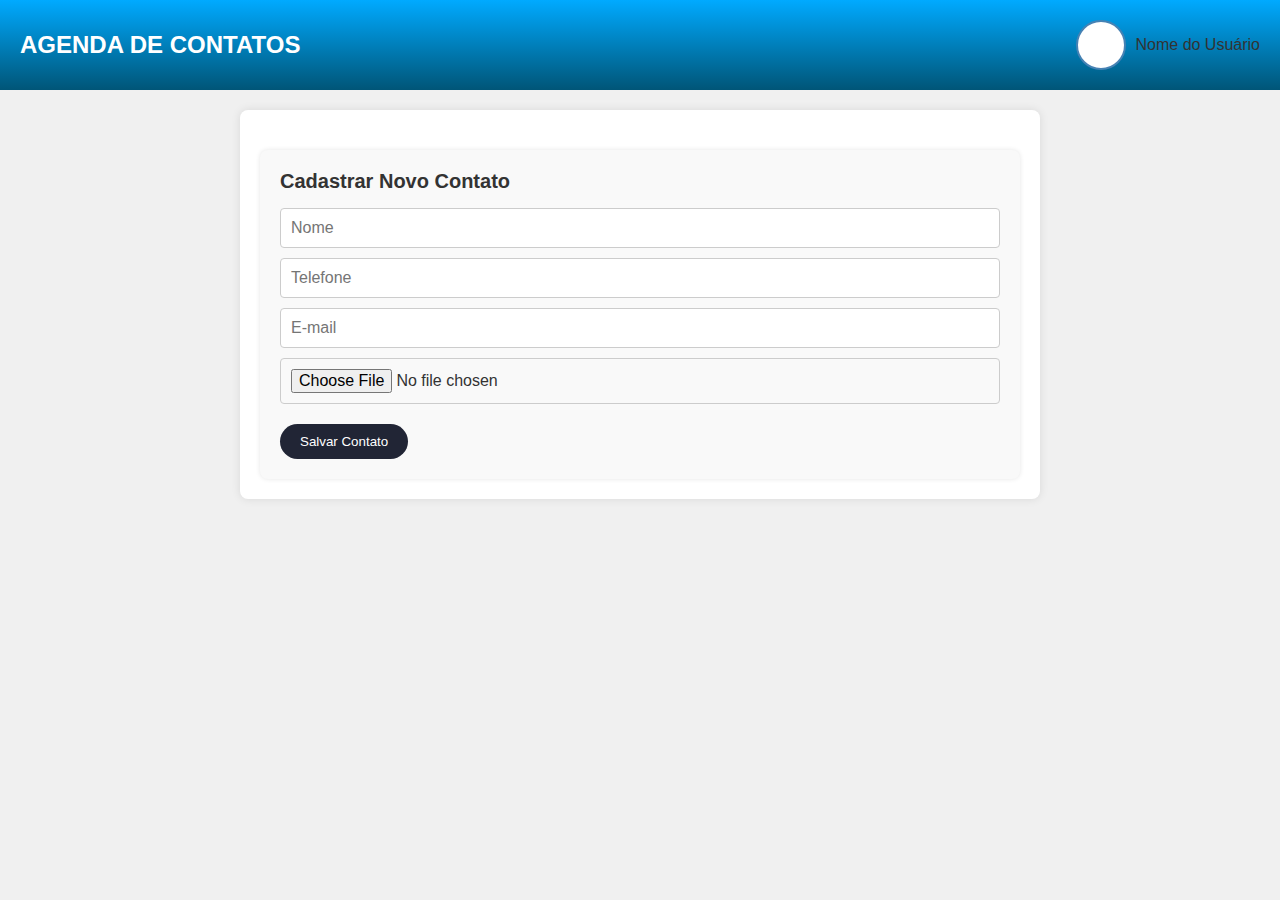
<file: agenda.html>
<!DOCTYPE html>
<html lang="pt-br">
<head>
    <meta charset="UTF-8">
    <meta name="viewport" content="width=device-width, initial-scale=1.0">
    <title>Agenda de Contatos</title>
    <link rel="stylesheet" type="text/css" href="styleagenda.css" media="screen" />
    <script src="agenda.js" defer></script>
</head>
<body>
    <header>
        <div class="header-container">
            <h1>AGENDA DE CONTATOS</h1>
            <div class="user-info">
                <div class="user-photo"></div>
                <div class="user-name">Nome do Usuário</div>
            </div>
        </div>
    </header>
    
    <main class="container">
        <div id="contactsList" class="contacts-list">
            <!-- Contatos serão exibidos aqui -->
        </div>
        
        <form id="contactForm" class="contact-form">
            <h2>Cadastrar Novo Contato</h2>
            <input type="text" id="nome" name="nome" placeholder="Nome" required>
            <input type="text" id="telefone" name="telefone" placeholder="Telefone" required>
            <input type="email" id="email" name="email" placeholder="E-mail" required>
            <input type="file" id="foto" name="foto" accept="image/*">
            <button type="submit">Salvar Contato</button>
        </form>
    </main>
</body>
</html>
</file>
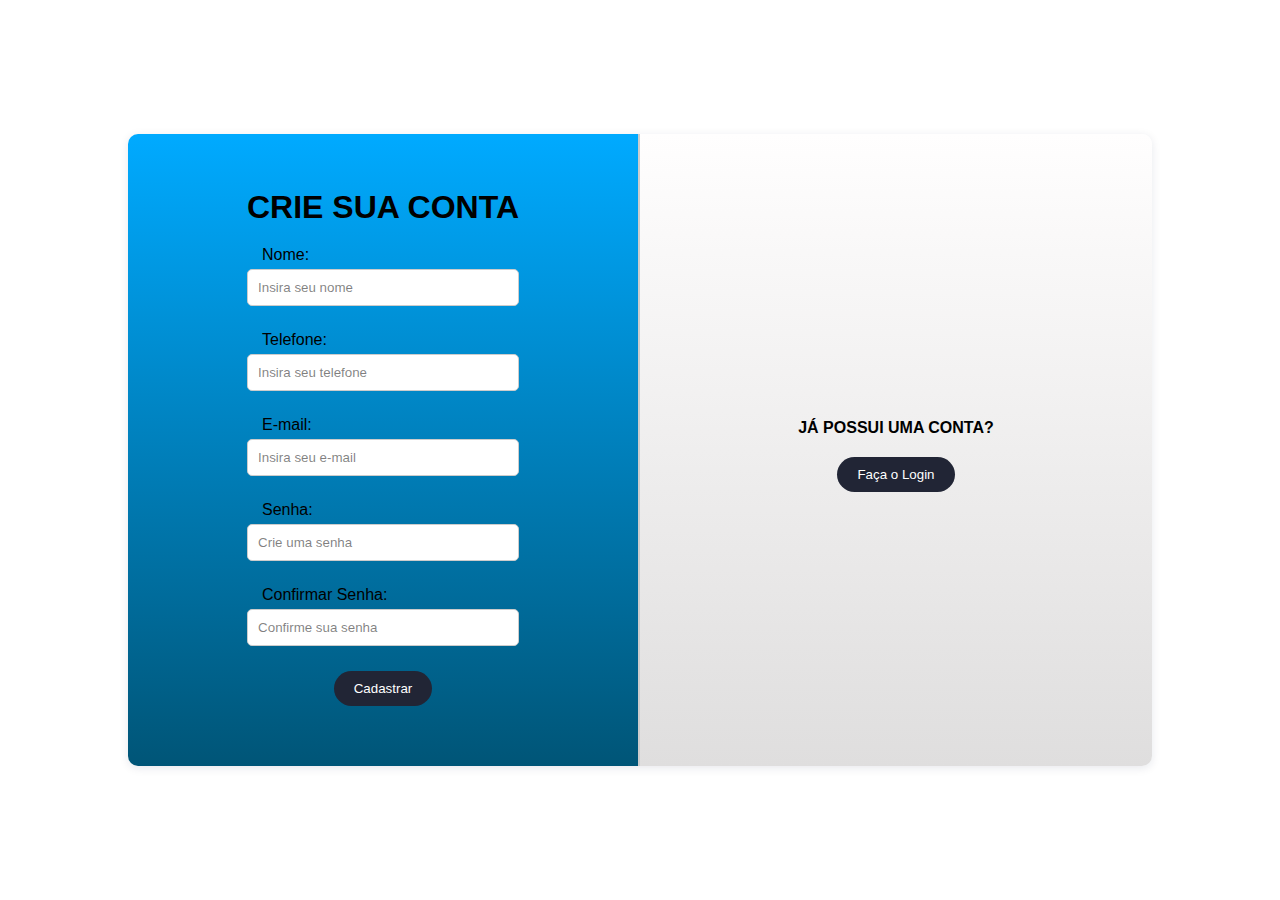
<file: cadastro.html>
<!DOCTYPE html>
<html lang="pt-br">
<head>
    <meta charset="UTF-8">
    <meta name="viewport" content="width=device-width, initial-scale=1.0">
    <title>Cadastro - Agenda de Contatos</title>
    <link rel="stylesheet" type="text/css" href="style.css" media="screen" />
    <script src="cadastro.js" defer></script>
</head>

<body>
    <div class="container">
        <div class="createleft">
            <h1>CRIE SUA CONTA</h1>
            <form>
                <label for="nome">Nome:</label>
                <input type="text" id="nome" name="nome" placeholder="Insira seu nome" required>
                
                <label for="telefone">Telefone:</label>
                <input type="text" id="telefone" name="telefone" placeholder="Insira seu telefone" required>
                
                <label for="email">E-mail:</label>
                <input type="email" id="email" name="email" placeholder="Insira seu e-mail" required>
                
                <label for="senha">Senha:</label>
                <input type="password" id="senha" name="senha" placeholder="Crie uma senha" required>
                
                <label for="confirmar-senha">Confirmar Senha:</label>
                <input type="password" id="confirmar-senha" name="confirmar-senha" placeholder="Confirme sua senha" required>

                <button type="submit">Cadastrar</button>
            </form>
        </div>

        <div class="loginright">
            <h4>JÁ POSSUI UMA CONTA?</h4>
            <a href="index.html"><button onclick="window.location.href='login.html'">Faça o Login</button>
        </div>
    </div>
</body>
</html>
</file>
<file: style.css>
* {
    box-sizing: border-box;
    margin: 0;
    padding: 0;
}

body {
    font-family: Arial, sans-serif;
    display: flex;
    justify-content: center;
    align-items: center;
    text-align: center;
    height: 100vh;
}

.container {
    display: flex;
    width: 80%;
    max-width: 1200px;
    margin: auto;
    border-radius: 10px;
    box-shadow: 0 2px 10px rgba(20, 34, 73, 0.1);
}

.createleft, .loginright {
    width: 50%;
    padding: 20px;
}

.createleft {
    display: flex;
    flex-direction: column;
    justify-content: space-between;
    align-items: center;
    height: auto;
    background: linear-gradient(to bottom, #00aaff, #005577);
    border-right: 2px solid #ccc;
    border-radius: 10px 0 0 10px;
    padding: 20px;
}

.image-placeholder {
    flex: 1;
    background: url('sua-imagem.jpg') no-repeat center center;
    background-size: cover;
    margin-bottom: 20px;
}

.createleft h1 {
    margin-top: 35px;
}

.createleft h4 {
    margin-top: auto;
}

.createleft button {
    margin-top: 10px;
    margin-bottom: 40px;
}

.loginright {
    display: flex;
    flex-direction: column;
    justify-content: center;
    height: auto;
    background: linear-gradient(to bottom, #fffefe, #dfdede);
    border-radius: 0 10px 10px 0;
    padding: 55px;
}

h1 {
    margin-bottom: 10px;
}

h4 {
    margin: 10px 0;
}

label {
    display: block;
    margin: 10px 0 5px;
    padding-left: 30px;
    text-align: left;
}

input[type="email"],
input[type="password"],
input[type="text"] {
    width: 90%;
    padding: 10px;
    margin-bottom: 15px;
    border: 1px solid #ccc;
    border-radius: 5px;
}

input::placeholder {
    color: rgba(0, 0, 0, 0.5);
    opacity: 1;
}

input:hover {
    background-color: #d6d6d6;
}

button {
    margin-top: 10px;
    padding: 10px 20px;
    background-color: #212535;
    color: white;
    border: none;
    border-radius: 40px;
    cursor: pointer;
}

button:hover {
    background-color: #5f9db6;
}

.options {
    display: flex;
    flex-direction: column;
    align-items: center;
    margin: 10px 0;
}

.relembre{
    padding-right: 8px;
    padding-top: 10px;
}

#logarCom{
    padding-top: 10px;
}

.checkbox-label {
    display: flex;
    align-items: center;
    justify-content: center;
    margin-bottom: 10px;
}

.options button {
    background-color: transparent;
    color: #000000;
    border: none;
    cursor: pointer;
}

.options button:hover {
    text-decoration: underline;
}
</file>
<file: styleagenda.css>
/* Reset básico */
* {
    margin: 0;
    padding: 0;
    box-sizing: border-box;
}

body {
    font-family: Arial, sans-serif;
    background-color: #f0f0f0;
    color: #333;
}

/* Estilo do cabeçalho */
header {
    background: linear-gradient(to bottom, #00aaff, #005577);
    padding: 20px;
    text-align: center;
    align-items: center;
}

.header-container {
    display: flex;
    justify-content: space-between;
    align-items: center;
}

.user-info {
    display: flex;
    align-items: center;
}

.user-photo {
    width: 50px;
    height: 50px;
    background-color: #fff;
    border-radius: 50%;
    margin-right: 10px;
    border: 2px solid #4682B4;
}

h1 {
    color: #fff;
    font-size: 24px;
}

/* Estilo do corpo principal */
.container {
    max-width: 800px;
    margin: 20px auto;
    padding: 20px;
    background: #fff;
    border-radius: 8px;
    box-shadow: 0 0 10px rgba(0, 0, 0, 0.1);
}

/* Lista de contatos */
.contacts-list {
    margin-bottom: 20px;
    display: flex;
    flex-direction: column;
}

/* Estilo do formulário */
.contact-form {
    background: #f9f9f9;
    padding: 20px;
    border-radius: 8px;
    box-shadow: 0 0 5px rgba(0, 0, 0, 0.1);
}

.contact-form h2 {
    margin-bottom: 15px;
    font-size: 20px;
    color: #333;
}

.contact-form input {
    width: 100%;
    padding: 10px;
    margin-bottom: 10px;
    border: 1px solid #ccc;
    border-radius: 4px;
    font-size: 16px;
}

.contact-form button {
    margin-top: 10px;
    padding: 10px 20px;
    background-color: #212535;
    color: white;
    border: none;
    border-radius: 40px;
    cursor: pointer;
    transition: background-color 0.3s ease;
}

.contact-form button:hover {
    background-color: #5f9db6;
}

/* Estilo de cada contato */
.contact-item {
    background: #e7f3fe;
    border: 1px solid #d1e7fd;
    border-radius: 5px;
    padding: 10px;
    margin: 10px 0;
    display: flex;
    align-items: center;
}

.contact-item .contact-photo {
    width: 40px;
    height: 40px;
    background-color: #d9edf7;
    border-radius: 50%;
    margin-right: 10px;
}
</file>
